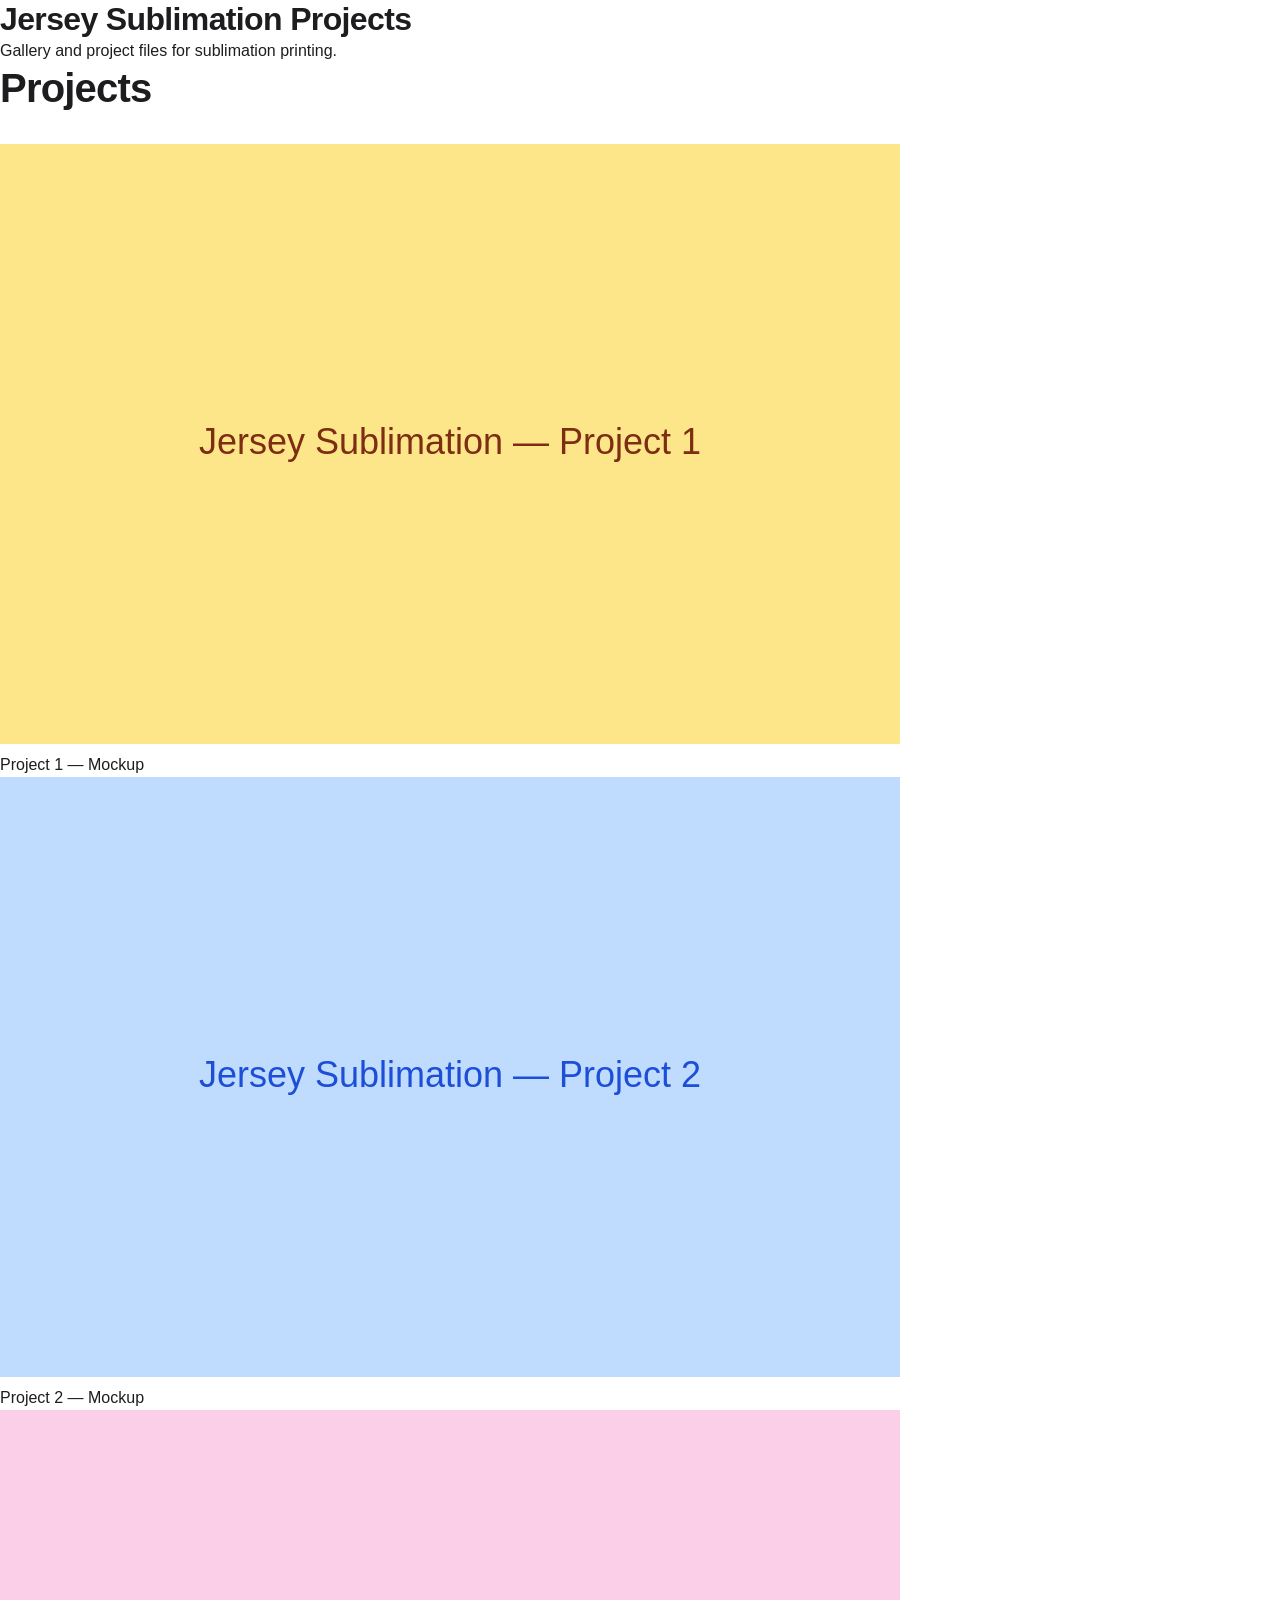
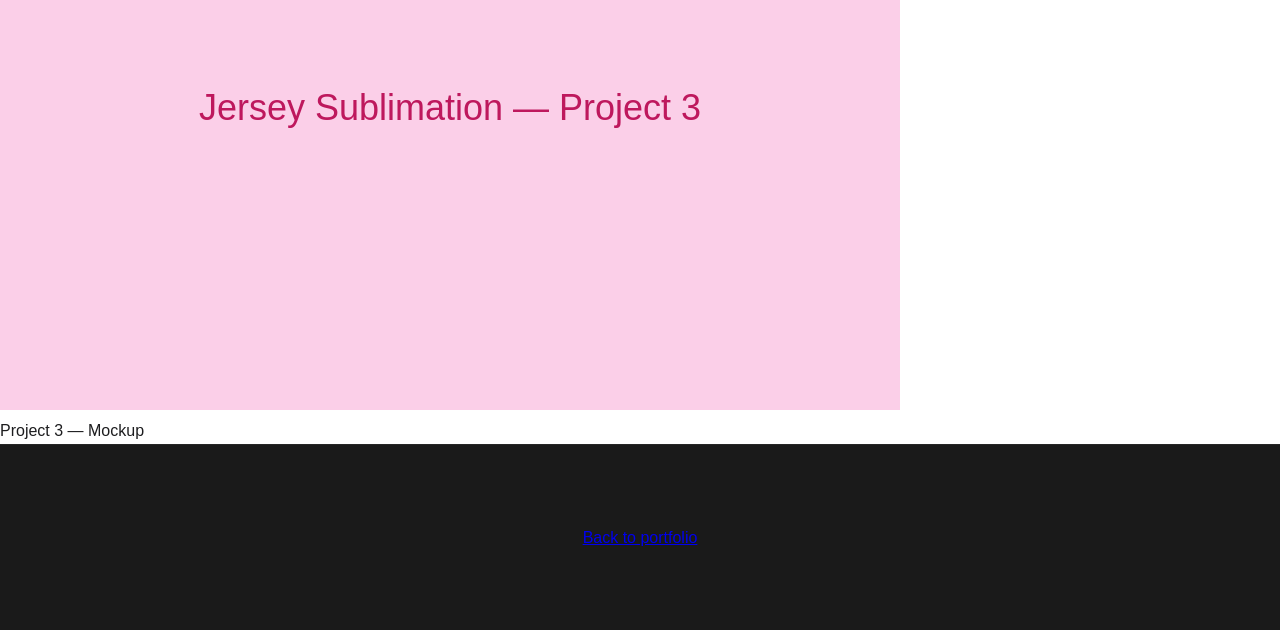
<file: portfolio_assets/Jersey_Sublimation-projects/index.html>
<!doctype html>
<html lang="en">
<head>
  <meta charset="utf-8">
  <meta name="viewport" content="width=device-width,initial-scale=1">
  <title>Jersey Sublimation Projects — Mary D</title>
  <link rel="stylesheet" href="/styles.css">
</head>
<body>
  <header>
    <h1>Jersey Sublimation Projects</h1>
    <p>Gallery and project files for sublimation printing.</p>
  </header>
  <main>
    <section>
      <h2>Projects</h2>
      <div class="projects-gallery">
        <figure>
          <img src="project1.svg" alt="Jersey Project 1">
          <figcaption>Project 1 — Mockup</figcaption>
        </figure>
        <figure>
          <img src="project2.svg" alt="Jersey Project 2">
          <figcaption>Project 2 — Mockup</figcaption>
        </figure>
        <figure>
          <img src="project3.svg" alt="Jersey Project 3">
          <figcaption>Project 3 — Mockup</figcaption>
        </figure>
      </div>
    </section>
  </main>
  <footer>
    <p><a href="/">Back to portfolio</a></p>
  </footer>
</body>
</html>
</file>
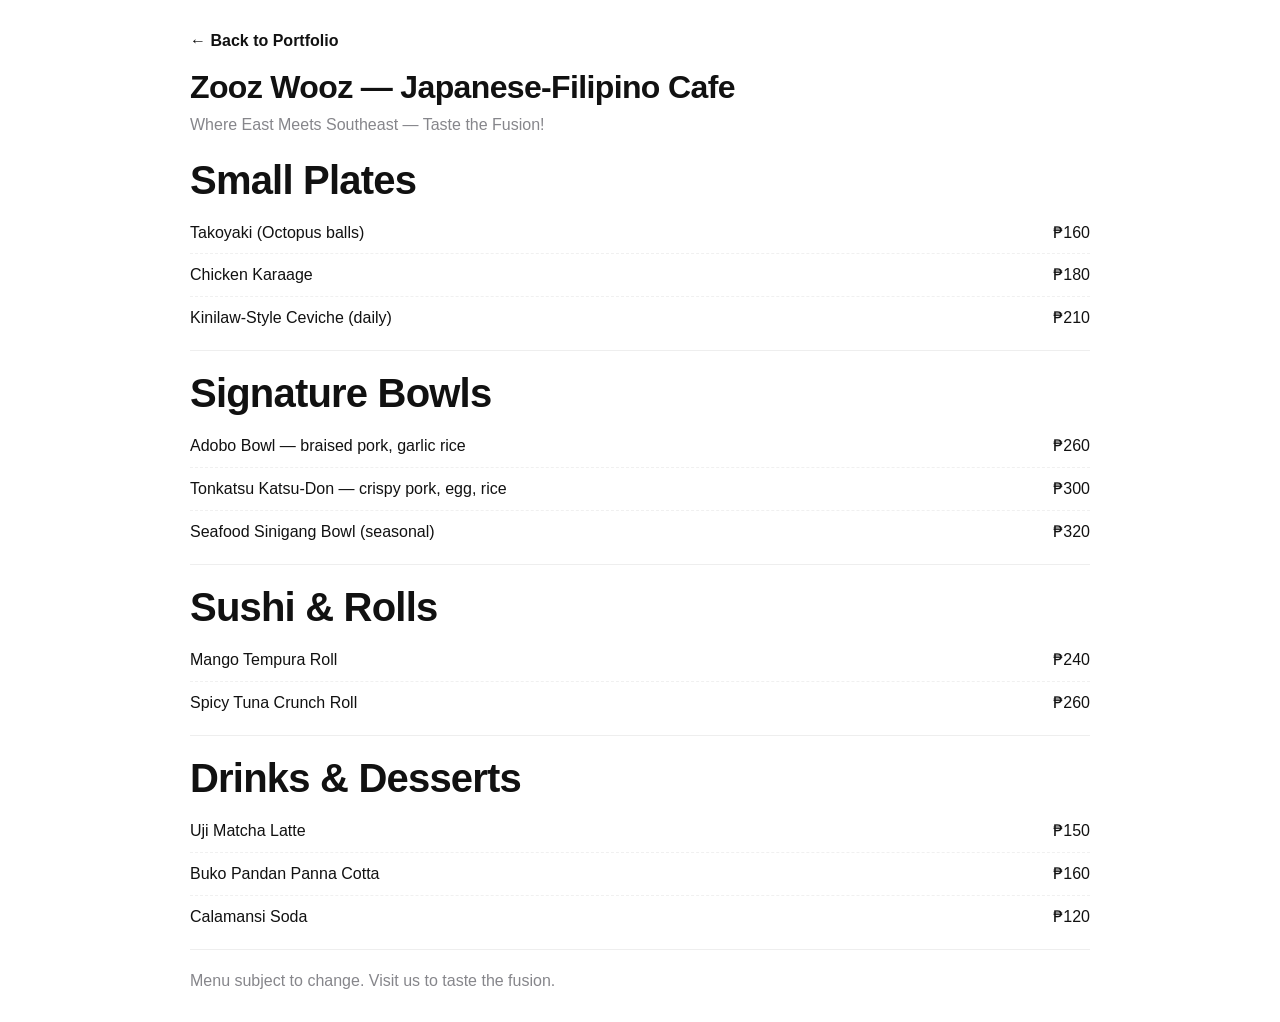
<file: portfolio_assets/Zooz_Wooz_Menu/index.html>
<!doctype html>
<html lang="en">
<head>
  <meta charset="utf-8" />
  <meta name="viewport" content="width=device-width, initial-scale=1" />
  <title>Zooz Wooz — Menu</title>
  <link rel="stylesheet" href="../../styles.css" />
  <style>
    body { padding:28px 20px; background:#fff; color:#111; }
    .menu-header { max-width:900px; margin:0 auto 18px; }
    .menu-header h1 { margin:0 0 6px; }
    .menu { max-width:900px; margin:0 auto; display:block; }
    .menu-section { margin-bottom:18px; border-bottom:1px solid #eee; padding-bottom:12px; }
    .menu-section h2 { margin:0 0 8px; color:var(--primary-red); }
    .menu-list { list-style:none; padding:0; margin:0; }
    .menu-list li { display:flex; justify-content:space-between; padding:8px 0; border-top:1px dashed #f0f0f0; }
    .menu-list li:first-child { border-top:0; }
    .price { color:var(--muted); }
    .back { display:inline-block; margin-bottom:14px; color:var(--primary-red); text-decoration:none; font-weight:700; }
  </style>
</head>
<body>
  <div class="menu-header">
    <a class="back" href="../../index.html">← Back to Portfolio</a>
    <h1>Zooz Wooz — Japanese‑Filipino Cafe</h1>
    <p class="muted">Where East Meets Southeast — Taste the Fusion!</p>
  </div>

  <main class="menu">
    <section class="menu-section">
      <h2>Small Plates</h2>
      <ul class="menu-list">
        <li><span>Takoyaki (Octopus balls)</span><span class="price">₱160</span></li>
        <li><span>Chicken Karaage</span><span class="price">₱180</span></li>
        <li><span>Kinilaw-Style Ceviche (daily)</span><span class="price">₱210</span></li>
      </ul>
    </section>

    <section class="menu-section">
      <h2>Signature Bowls</h2>
      <ul class="menu-list">
        <li><span>Adobo Bowl — braised pork, garlic rice</span><span class="price">₱260</span></li>
        <li><span>Tonkatsu Katsu‑Don — crispy pork, egg, rice</span><span class="price">₱300</span></li>
        <li><span>Seafood Sinigang Bowl (seasonal)</span><span class="price">₱320</span></li>
      </ul>
    </section>

    <section class="menu-section">
      <h2>Sushi & Rolls</h2>
      <ul class="menu-list">
        <li><span>Mango Tempura Roll</span><span class="price">₱240</span></li>
        <li><span>Spicy Tuna Crunch Roll</span><span class="price">₱260</span></li>
      </ul>
    </section>

    <section class="menu-section">
      <h2>Drinks & Desserts</h2>
      <ul class="menu-list">
        <li><span>Uji Matcha Latte</span><span class="price">₱150</span></li>
        <li><span>Buko Pandan Panna Cotta</span><span class="price">₱160</span></li>
        <li><span>Calamansi Soda</span><span class="price">₱120</span></li>
      </ul>
    </section>

    <p class="muted">Menu subject to change. Visit us to taste the fusion.</p>
  </main>
</body>
</html>
</file>
<file: styles.css>
:root {
  --primary: #c8102e;
  --primary-dark: #a00d25;
  --secondary: #1a1a1a;
  --accent: #f5f5f7;
  --text-main: #1d1d1f;
  --text-muted: #86868b;
  --white: #ffffff;
  --border: rgba(0, 0, 0, 0.08);
  --shadow-sm: 0 2px 8px rgba(0, 0, 0, 0.04);
  --shadow-md: 0 8px 24px rgba(0, 0, 0, 0.08);
  --shadow-lg: 0 16px 48px rgba(0, 0, 0, 0.12);
  --radius-sm: 8px;
  --radius-md: 12px;
  --radius-lg: 20px;
  --transition: all 0.3s cubic-bezier(0.4, 0, 0.2, 1);
}

* { 
  box-sizing: border-box; 
  margin: 0; 
  padding: 0; 
}

html {
  scroll-behavior: smooth;
}

body { 
  font-family: 'Poppins', -apple-system, BlinkMacSystemFont, 'Segoe UI', Roboto, Helvetica, Arial, sans-serif; 
  color: var(--text-main); 
  background: var(--white); 
  line-height: 1.6;
  -webkit-font-smoothing: antialiased; 
}

.container { 
  max-width: 1280px; 
  margin: 0 auto; 
  padding: 0 32px; 
}

/* Typography */
h1, h2, h3, h4 { 
  font-weight: 700; 
  line-height: 1.2;
  letter-spacing: -0.02em;
}

h2 {
  font-size: 2.5rem;
  margin-bottom: 2rem;
}

.muted { color: var(--text-muted); }

/* Navigation */
.site-nav { 
  position: sticky; 
  top: 0; 
  z-index: 100; 
  background: rgba(255, 255, 255, 0.8); 
  backdrop-filter: blur(20px); 
  border-bottom: 1px solid var(--border); 
  transition: var(--transition);
}

.nav-container { 
  display: flex; 
  align-items: center; 
  justify-content: space-between; 
  height: 80px;
}

.brand { 
  font-size: 1.25rem;
  font-weight: 800; 
  color: var(--primary); 
  text-decoration: none; 
  letter-spacing: -0.01em;
}

.nav-links { 
  list-style: none; 
  display: flex; 
  gap: 32px; 
  align-items: center; 
}

.nav-links a { 
  color: var(--text-main); 
  text-decoration: none; 
  font-weight: 600; 
  font-size: 0.95rem;
  transition: var(--transition);
}

.nav-links a:hover {
  color: var(--primary);
}

.nav-cta { 
  background: var(--primary); 
  color: var(--white); 
  padding: 10px 24px; 
  border-radius: var(--radius-sm); 
  text-decoration: none; 
  font-weight: 600;
  transition: var(--transition);
}

.nav-cta:hover {
  background: var(--primary-dark);
  transform: translateY(-2px);
  box-shadow: var(--shadow-md);
}

.nav-toggle { 
  display: none; 
  border: 0; 
  background: transparent; 
  font-size: 1.5rem;
  cursor: pointer;
}

/* Hero Section */
.hero { 
  padding: 120px 0;
  background: radial-gradient(circle at top right, #fff5f5, #ffffff);
  overflow: hidden;
}

.hero-inner { 
  display: grid; 
  grid-template-columns: 1.2fr 0.8fr; 
  gap: 64px; 
  align-items: center; 
}

.hero-left { 
  max-width: 720px; 
}

.eyebrow { 
  text-transform: uppercase; 
  font-weight: 700; 
  color: var(--primary);
  font-size: 0.9rem;
  letter-spacing: 0.1em;
  margin-bottom: 1rem;
}

.hero-left h1 { 
  font-size: 4rem; 
  margin-bottom: 1.5rem;
}

.lead { 
  font-size: 1.25rem;
  color: var(--text-muted);
  margin-bottom: 2.5rem;
  max-width: 600px;
}

.hero-actions { 
  display: flex; 
  gap: 16px; 
  margin-bottom: 3rem;
}

.cta { 
  display: inline-block; 
  background: var(--primary); 
  color: var(--white); 
  padding: 16px 32px; 
  border-radius: var(--radius-md); 
  text-decoration: none; 
  font-weight: 700;
  transition: var(--transition);
}

.cta:hover {
  transform: translateY(-4px);
  box-shadow: var(--shadow-lg);
  background: var(--primary-dark);
}

.secondary { 
  display: inline-block; 
  background: var(--white); 
  color: var(--text-main); 
  padding: 16px 32px; 
  border-radius: var(--radius-md); 
  text-decoration: none; 
  border: 1px solid var(--border);
  font-weight: 600;
  transition: var(--transition);
}

.secondary:hover {
  background: var(--accent);
  border-color: var(--text-main);
}

.skills { 
  display: flex; 
  gap: 12px; 
  list-style: none; 
  flex-wrap: wrap;
}

.skills li { 
  background: var(--accent); 
  color: var(--text-main); 
  padding: 8px 16px; 
  border-radius: 999px; 
  font-weight: 600; 
  font-size: 0.85rem; 
  border: 1px solid var(--border);
}

.hero-right img { 
  width: 100%; 
  height: auto; 
  border-radius: var(--radius-lg); 
  box-shadow: var(--shadow-lg);
  transition: var(--transition);
}

.hero-right img:hover {
  transform: scale(1.02);
}

/* Portfolio Section */
.portfolio { 
  padding: 100px 0; 
  background: var(--white); 
}

.projects-swiper {
  width: 100%;
  padding-bottom: 60px;
  margin-bottom: 48px;
  overflow: hidden;
}

.projects-swiper .swiper-pagination-bullet-active {
  background: var(--primary);
}

.project-card { 
  position: relative; 
  display: block; 
  width: 320px;
  max-width: 75vw;
  aspect-ratio: 3 / 4;
  overflow: hidden; 
  border-radius: var(--radius-lg); 
  background: var(--accent);
  text-decoration: none; 
  transition: var(--transition);
}

.project-card:hover {
  transform: translateY(-8px);
  box-shadow: var(--shadow-lg);
}

.project-card .thumb { 
  width: 100%; 
  height: 100%; 
  object-fit: cover; 
  display: block; 
  transition: transform 0.6s cubic-bezier(0.4, 0, 0.2, 1);
}

.project-card:hover .thumb {
  transform: scale(1.1);
}

.project-card .meta { 
  position: absolute; 
  inset: 0;
  background: linear-gradient(to top, rgba(0,0,0,0.8), transparent);
  padding: 32px; 
  display: flex; 
  flex-direction: column;
  justify-content: flex-end;
  opacity: 0;
  transition: var(--transition);
}

.project-card:hover .meta {
  opacity: 1;
}

.project-card h3 { 
  color: var(--white); 
  font-size: 1.5rem; 
  margin-bottom: 8px;
}

/* Swiper project cards are uniform in size */

/* Filters */
.filters { 
  display: flex; 
  gap: 16px; 
  margin-bottom: 48px; 
  justify-content: center;
}

.filter-btn { 
  background: var(--white); 
  border: 1px solid var(--border); 
  padding: 12px 24px; 
  border-radius: 999px; 
  cursor: pointer; 
  font-weight: 600; 
  color: var(--text-main);
  transition: var(--transition);
}

.filter-btn:hover {
  border-color: var(--text-main);
  background: var(--accent);
}

.filter-btn.active { 
  background: var(--secondary); 
  color: var(--white); 
  border-color: var(--secondary); 
}

/* Gallery - Masonry */
.category-block { 
  margin-bottom: 80px; 
}

.category-title { 
  font-size: 2rem;
  margin-bottom: 2rem;
  padding-bottom: 1rem;
  border-bottom: 2px solid var(--primary);
  display: inline-block;
}

.category-gallery { 
  display: grid;
  grid-template-columns: repeat(auto-fill, minmax(300px, 1fr));
  gap: 32px;
}

.category-gallery .item { 
  display: block; 
  width: 100%; 
  border-radius: var(--radius-md); 
  overflow: hidden; 
  background: var(--white); 
  border: 1px solid var(--border); 
  transition: var(--transition);
  position: relative;
  aspect-ratio: 1 / 1;
}

.category-gallery .item:hover {
  transform: translateY(-4px);
  box-shadow: var(--shadow-md);
  border-color: var(--primary);
}

.gallery img, .gallery video { 
  width: 100%; 
  height: 100%; 
  object-fit: cover;
  display: block; 
}

.gallery .label { 
  position: absolute; 
  top: 16px; 
  right: 16px; 
  background: var(--white); 
  color: var(--primary); 
  font-weight: 700; 
  padding: 6px 16px; 
  border-radius: 999px; 
  font-size: 0.75rem; 
  box-shadow: var(--shadow-sm);
  z-index: 10;
  text-transform: uppercase;
}

/* About Section */
.about { 
  padding: 100px 0; 
  background: var(--accent);
}

.bio {
  max-width: 800px;
  margin: 0 auto;
}

.bio .tagline { 
  font-size: 1.25rem;
  font-weight: 600; 
  color: var(--primary); 
  margin-bottom: 2rem; 
}

.bio p { 
  font-size: 1.1rem;
  margin-bottom: 1.5rem; 
  color: var(--text-main); 
}

.bio h4 {
  font-size: 1.5rem;
  margin: 2rem 0 1rem;
}

.bio ul { 
  list-style: none;
  display: grid;
  grid-template-columns: 1fr 1fr;
  gap: 12px;
}

.bio ul li { 
  padding: 12px 20px;
  background: var(--white);
  border-radius: var(--radius-sm);
  font-weight: 600;
  border: 1px solid var(--border);
}

/* Resume Section */
.resume {
  padding: 100px 0;
  background: var(--white);
}

.resume-grid {
  display: grid;
  grid-template-columns: 1fr 1fr;
  gap: 48px;
}

.resume-item {
  margin-bottom: 40px;
}

.resume-item .eyebrow {
  margin-bottom: 8px;
  color: var(--primary);
  font-size: 0.85rem;
  text-transform: uppercase;
  letter-spacing: 0.05em;
  font-weight: 700;
}

.resume-item h3 {
  font-size: 1.4rem;
  margin-bottom: 16px;
  color: var(--secondary);
}

.resume-item ul {
  list-style: none;
  padding-left: 0;
}

.resume-item ul li {
  position: relative;
  padding-left: 20px;
  margin-bottom: 12px;
  color: var(--text-main);
  line-height: 1.6;
}

.resume-item ul li::before {
  content: "•";
  color: var(--primary);
  position: absolute;
  left: 0;
  font-weight: bold;
}

.skills-tags li {
  padding-left: 0 !important;
  margin-bottom: 16px !important;
}

.skills-tags li::before {
  display: none !important;
}

.skills-tags strong {
  display: block;
  color: var(--secondary);
  margin-bottom: 4px;
}

/* Testimonials */
.testimonials { 
  padding: 100px 0; 
  background: var(--white); 
}

.testimonial-grid { 
  display: grid; 
  grid-template-columns: repeat(3, 1fr); 
  gap: 32px; 
  margin-top: 48px; 
}

.testimonial-card { 
  background: var(--white); 
  border: 1px solid var(--border); 
  padding: 40px; 
  border-radius: var(--radius-lg); 
  box-shadow: var(--shadow-sm);
  transition: var(--transition);
}

.testimonial-card:hover {
  transform: translateY(-8px);
  box-shadow: var(--shadow-lg);
}

.testimonial-card blockquote { 
  font-size: 1.1rem;
  margin-bottom: 24px; 
  color: var(--text-main); 
  font-weight: 500;
}

.testimonial-meta strong { 
  display: block;
  font-size: 1.1rem;
  color: var(--text-main); 
}

.testimonial-meta .muted { 
  font-size: 0.9rem;
}

/* Contact Section */
.contact { 
  padding: 100px 0; 
  text-align: center;
  background: var(--secondary);
  color: var(--white);
}

.contact h2 { color: var(--white); }

.contact p {
  font-size: 1.5rem;
  margin-bottom: 1rem;
}

.contact a {
  color: var(--primary);
  text-decoration: none;
  font-weight: 700;
  transition: var(--transition);
}

.contact a:hover {
  color: var(--white);
}

footer { 
  text-align: center; 
  padding: 48px 0; 
  background: var(--secondary);
  color: var(--text-muted); 
  border-top: 1px solid rgba(255,255,255,0.05);
}

/* Services Section */
.services {
  padding: 100px 0;
  background: var(--white);
}

.services .testimonial-grid {
  grid-template-columns: repeat(2, 1fr);
}

.services .testimonial-card {
  text-align: center;
  border: 1px solid var(--border);
  background: var(--accent);
}

.services .eyebrow {
  margin-bottom: 0.5rem;
  font-size: 0.75rem;
}

.services h3 {
  font-size: 1.5rem;
  margin-bottom: 1rem;
}

/* Animations */
.reveal {
  opacity: 1;
  transform: translateY(0);
  transition: all 0.8s cubic-bezier(0.2, 0, 0, 1);
}

.reveal.revealed {
  opacity: 1;
  transform: translateY(0);
}

/* Sublimation Section */
.sublimation {
  padding: 120px 0;
  background: linear-gradient(to bottom, var(--white), var(--accent));
}

/* Footer Refinement */
footer { 
  text-align: center; 
  padding: 80px 0; 
  background: var(--secondary);
  color: var(--text-muted); 
  border-top: 1px solid rgba(255,255,255,0.05);
}

footer .container {
  display: flex;
  flex-direction: column;
  gap: 20px;
}

/* Responsive Design Refinements */
@media (max-width: 1024px) {
  .hero-left h1 { font-size: 3.5rem; }
  .testimonial-grid { grid-template-columns: repeat(2, 1fr); }
}

@media (max-width: 768px) {
  .container { padding: 0 24px; }
  .hero-inner { grid-template-columns: 1fr; text-align: center; }
  .hero-left h1 { font-size: 3rem; }
  .lead { margin: 0 auto 2.5rem; }
  .hero-actions { justify-content: center; }
  .skills { justify-content: center; }
  .nav-links { display: none; }
  .nav-toggle { display: block; }
  .nav-links.open { 
    display: flex; 
    flex-direction: column; 
    position: absolute;
    top: 80px;
    left: 0;
    width: 100%;
    background: var(--white);
    padding: 32px;
    border-bottom: 1px solid var(--border);
    box-shadow: var(--shadow-md);
  }
  .category-gallery { grid-template-columns: repeat(auto-fill, minmax(200px, 1fr)); }
  .services .testimonial-grid { grid-template-columns: 1fr; }
  .bio ul { grid-template-columns: 1fr; }
  .testimonial-grid { grid-template-columns: 1fr; }
  .resume-grid { grid-template-columns: 1fr; gap: 0; }
}

@media (max-width: 480px) {
  .hero-left h1 { font-size: 2.2rem; }
  .category-gallery { grid-template-columns: repeat(2, 1fr); gap: 12px; }
}
</file>
